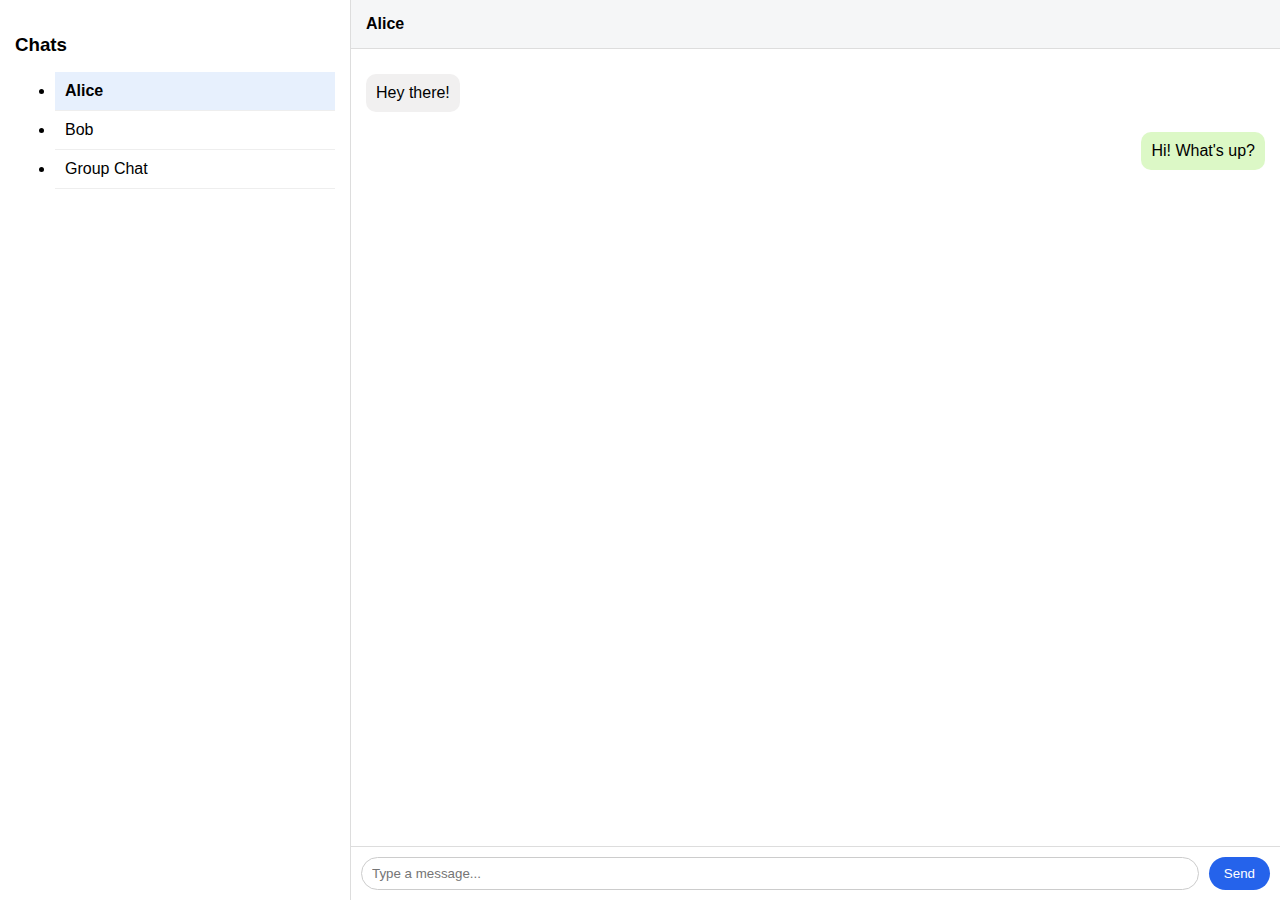
<file: messages.html>
<!DOCTYPE html>
<html lang="en">
<head>
  <meta charset="UTF-8" />
  <meta name="viewport" content="width=device-width, initial-scale=1.0"/>
  <title>Messages</title>
  <style>
    body {
      font-family: Arial, sans-serif;
      margin: 0;
      background: #f0f2f5;
    }

    .messages-container {
      display: flex;
      height: 100vh;
    }

    .conversations-list {
      width: 25%;
      background: #fff;
      border-right: 1px solid #ddd;
      padding: 15px;
      box-shadow: 2px 0 5px rgba(0,0,0,0.05);
    }

    .conversations-list h3 {
      margin-bottom: 10px;
    }

    .chat {
      padding: 10px;
      border-bottom: 1px solid #eee;
      cursor: pointer;
    }

    .chat.active {
      background: #e7f0fd;
      font-weight: bold;
    }

    .chat-box {
      flex: 1;
      display: flex;
      flex-direction: column;
      background: #fff;
    }

    .chat-header {
      padding: 15px;
      font-weight: bold;
      border-bottom: 1px solid #ddd;
      background: #f5f6f7;
    }

    .chat-messages {
      flex: 1;
      padding: 15px;
      overflow-y: auto;
      display: flex;
      flex-direction: column;
    }

    .message {
      margin: 10px 0;
      padding: 10px;
      border-radius: 10px;
      max-width: 60%;
    }

    .sent {
      background-color: #dcf8c6;
      align-self: flex-end;
    }

    .received {
      background-color: #f1f0f0;
      align-self: flex-start;
    }

    .chat-input {
      display: flex;
      border-top: 1px solid #ddd;
      padding: 10px;
    }

    .chat-input input {
      flex: 1;
      padding: 8px 10px;
      border-radius: 20px;
      border: 1px solid #ccc;
      margin-right: 10px;
    }

    .chat-input button {
      padding: 8px 15px;
      border: none;
      background-color: #2563eb;
      color: white;
      border-radius: 20px;
      cursor: pointer;
    }
  </style>
</head>
<body>
  <div class="messages-container">
    <div class="conversations-list">
      <h3>Chats</h3>
      <ul id="chatList">
        <li class="chat active" onclick="selectChat('Alice')">Alice</li>
        <li class="chat" onclick="selectChat('Bob')">Bob</li>
        <li class="chat" onclick="selectChat('Group Chat')">Group Chat</li>
      </ul>
    </div>

    <div class="chat-box">
      <div class="chat-header" id="chatHeader">Alice</div>
      <div class="chat-messages" id="chatMessages">
        <div class="message received">Hey there!</div>
        <div class="message sent">Hi! What's up?</div>
      </div>
      <div class="chat-input">
        <input type="text" id="messageInput" placeholder="Type a message..."/>
        <button onclick="sendMessage()">Send</button>
      </div>
    </div>
  </div>

  <script>
    function sendMessage() {
      const input = document.getElementById('messageInput');
      const msg = input.value.trim();
      if (msg) {
        const msgDiv = document.createElement('div');
        msgDiv.className = 'message sent';
        msgDiv.innerText = msg;
        document.getElementById('chatMessages').appendChild(msgDiv);
        input.value = '';
        document.getElementById('chatMessages').scrollTop = document.getElementById('chatMessages').scrollHeight;
      }
    }

    function selectChat(name) {
      document.getElementById('chatHeader').innerText = name;

      const chats = document.querySelectorAll('.chat');
      chats.forEach(chat => chat.classList.remove('active'));
      event.target.classList.add('active');

      const chatMessages = document.getElementById('chatMessages');
      chatMessages.innerHTML = `
        <div class="message received">This is the start of your conversation with ${name}.</div>
      `;
    }
  </script>
</body>
</html>
</file>
